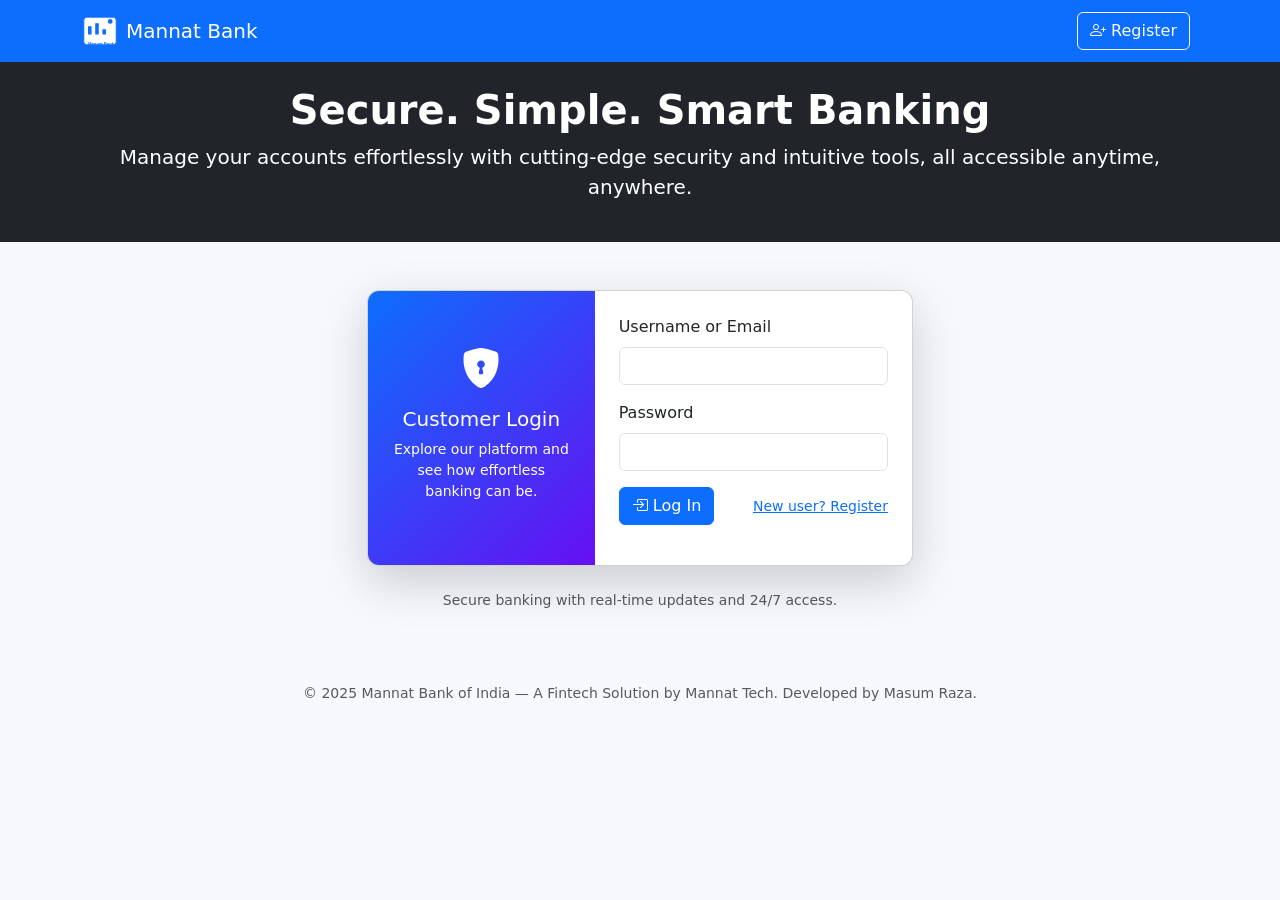
<file: index.html>
<!doctype html>
<html lang="en">
<head>
  <meta charset="utf-8" />
  <title>Mannat Bank - Login</title>
  <meta name="viewport" content="width=device-width, initial-scale=1" />
  <link href="https://cdn.jsdelivr.net/npm/bootstrap@5.3.2/dist/css/bootstrap.min.css" rel="stylesheet">
  <link href="https://cdn.jsdelivr.net/npm/bootstrap-icons@1.11.3/font/bootstrap-icons.css" rel="stylesheet">
  <link href="assets/css/styles.css" rel="stylesheet" />
</head>
<body>
<nav class="navbar navbar-expand-lg navbar-dark sticky-top bg-primary">
  <div class="container">
    <a class="navbar-brand d-flex align-items-center gap-2" href="#"><img src="assets/img/logo.svg" alt="logo" class="brand-logo"> <span class="brand-text">Mannat Bank</span></a>
    <div class="ms-auto">
      <a class="btn btn-outline-light me-2" href="pages/register.html"><i class="bi bi-person-plus"></i> Register</a>
    </div>
  </div>
</nav>

<header class="hero text-white text-center bg-dark py-4">
  <div class="container">
    <h1 class="display-6 fw-bold">Secure. Simple. Smart Banking</h1>
    <p class="lead">Manage your accounts effortlessly with cutting-edge security and intuitive tools, all accessible anytime, anywhere.</p>
  </div>
</header>

<main class="container my-5">
  <div class="row justify-content-center">
    <div class="col-lg-6">
      <div class="card shadow-lg overflow-hidden">
        <div class="row g-0">
          <div class="col-md-5 bg-gradient-side p-4 d-flex flex-column justify-content-center align-items-center text-center">
            <i class="bi bi-shield-lock-fill fs-1 mb-2 text-white"></i>
            <h5 class="text-white">Customer Login</h5>
            <p class="text-white small">Explore our platform and see how effortless banking can be.</p>
          </div>
          <div class="col-md-7 p-4">
            <form id="loginForm">
              <div class="mb-3">
                <label class="form-label">Username or Email</label>
                <input id="loginUser" class="form-control" required />
              </div>
              <div class="mb-3">
                <label class="form-label">Password</label>
                <input id="loginPass" type="password" class="form-control" required />
              </div>
              <div class="d-flex justify-content-between align-items-center">
                <button class="btn btn-primary" type="submit"><i class="bi bi-box-arrow-in-right"></i> Log In</button>
                <a href="pages/register.html" class="small">New user? Register</a>
              </div>
            </form>
            <div id="msg" class="mt-3"></div>
          </div>
        </div>
      </div>

      <div class="mt-4 text-muted small text-center">Secure banking with real-time updates and 24/7 access.</div>
    </div>
  </div>
</main>

<footer class="py-4 text-center small text-muted">
  © 2025 Mannat Bank of India — A Fintech Solution by Mannat Tech. Developed by Masum Raza.
</footer>

<script src="assets/js/app.js"></script>
</body>
</html>
</file>
<file: assets/css/styles.css>
body { background:#f6f8fb; }
.brand-logo { width:36px; height:36px; }
.bg-gradient-side { background: linear-gradient(135deg,#0d6efd,#6610f2); min-height:180px; }
.card { border-radius:12px; }
.list-group-item-action { cursor:pointer; }
.chart-card { min-height:220px; }
.small-muted { color:#6c757d; }
canvas { max-width:100%; }

.chart-card canvas{max-width:400px;max-height:240px;margin:auto;display:block;}

#budgetChart{max-width:400px;max-height:240px;margin:auto;display:block;}
</file>
